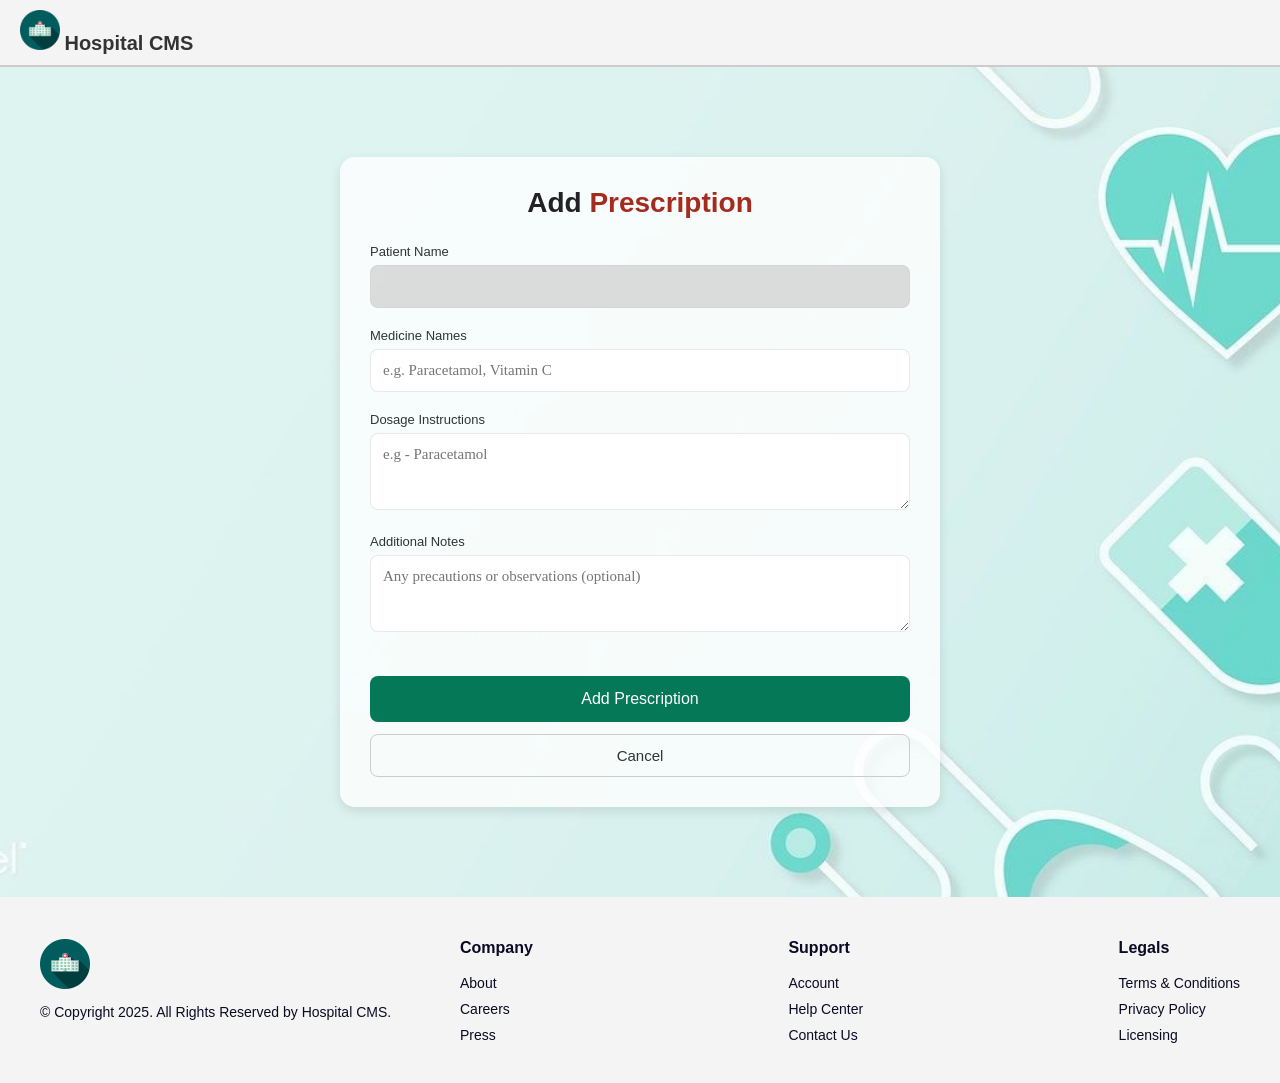
<file: app/src/main/resources/static/pages/addPrescription.html>
<!-- addPrescription.html -->
<!DOCTYPE html>
<html lang="en">

<head>
    <meta charset="UTF-8">
    <link rel="icon" type="image/svg+xml" href="../assets/images/logo/logo.png" />
    <title>DoctorDashboard</title>
    <link rel="stylesheet" href="../assets/css/adminDashboard.css">
    <link rel="stylesheet" href="../assets/css/doctorDashboard.css">
    <link rel="stylesheet" href="../assets/css/addPrescription.css">
    <link rel="stylesheet" href="../assets/css/style.css">
    <script type="module" src="../js/render.js" defer></script>
    <script type="module" src="../js/util.js" defer></script>
    <script type="module" src="../js/components/header.js" defer></script>
    <script type="module" src="../js/components/footer.js" defer></script>
    <script type="module" src = "../js/addPrescription.js"></script>

</head>

<body onload="renderContent()">
    <div class="container">
        <div class="wrapper">
            <div id="header"></div>
            <div class="main-content">
                <div class="form-container">
                    <h2 id="heading">Add <span>Prescription</span></h2>
                    <form>
                        <label for="patientName">Patient Name</label>
                        <input type="text" id="patientName" disabled>

                        <label for="medicines">Medicine Names</label>
                        <input type="text" id="medicines" placeholder="e.g. Paracetamol, Vitamin C" required>

                        <label for="dosage">Dosage Instructions</label>
                        <textarea id="dosage" rows="3"
                            placeholder="e.g - Paracetamol"></textarea>

                        <label for="notes">Additional Notes</label>
                        <textarea id="notes" rows="3"
                            placeholder="Any precautions or observations (optional)"></textarea>

                        <button type="submit" class="btn-primary" id="savePrescription">Add Prescription</button>
                        <button type="button" onclick="selectRole('doctor')" class="btn-secondary">Cancel</button>
                    </form>
                </div>
            </div>
            <div id="footer"></div>
        </div>
    </div>
</body>
</html>
</file>
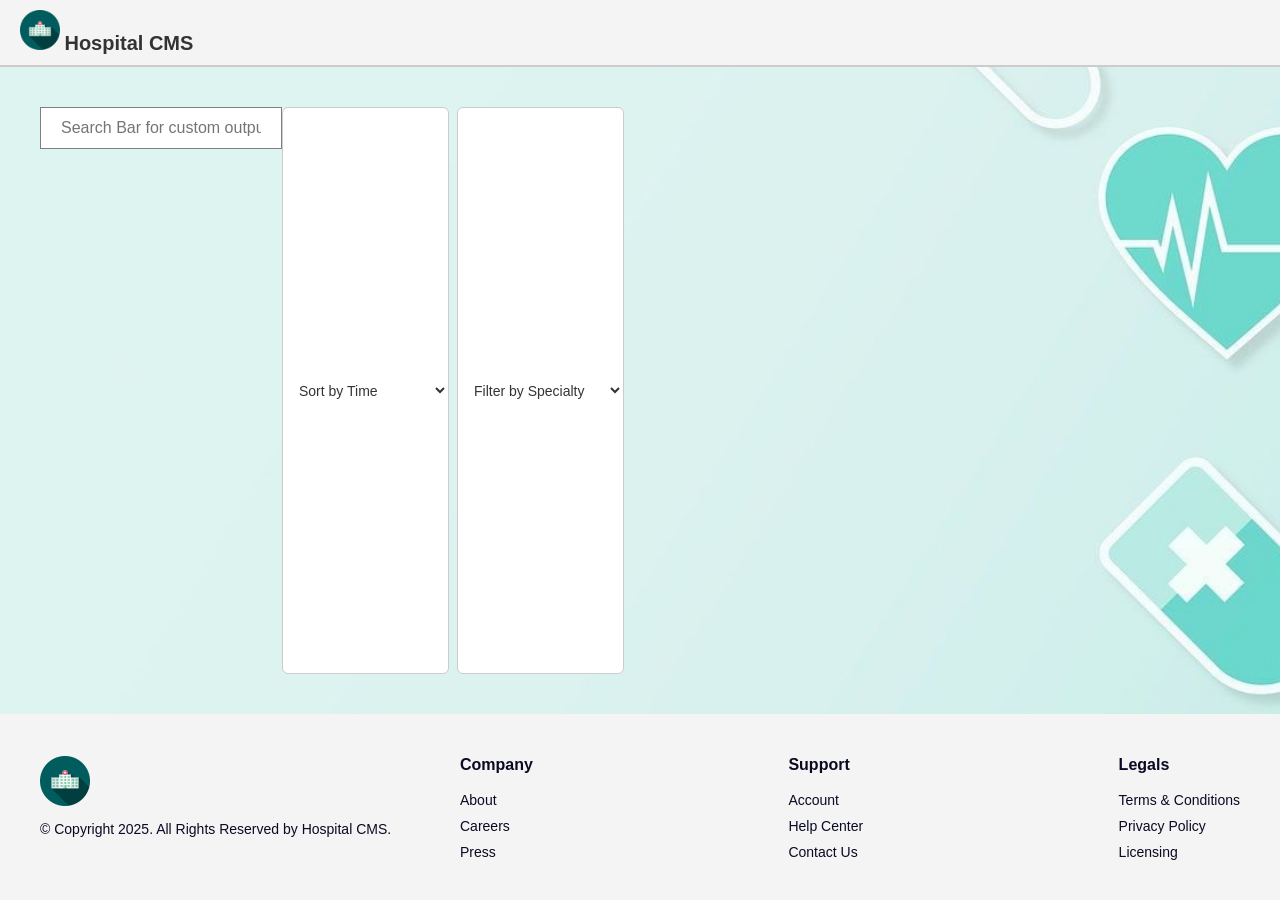
<file: app/src/main/resources/static/pages/loggedPatientDashboard.html>
<!-- loggedPatientDashboard.html -->
<!DOCTYPE html>
<html lang="en">
<head>
    <meta charset="UTF-8">
    <link rel="icon" type="image/svg+xml" href="../assets/images/logo/logo.png" />
    <title>LoggedPatientDashboard</title>
    <link rel="stylesheet" href="../assets/css/adminDashboard.css">
    <link rel="stylesheet" href="../assets/css/style.css">
    <link rel="stylesheet" href="../assets/css/patientDashboard.css">
    <script type="module" src="../js/render.js" defer></script>
    <script type="module" src="../js/util.js" defer></script>
    <script type="module" src="../js/components/header.js" defer></script>
    <script type="module" src="../js/components/footer.js" defer></script>
    <script type="module" src="../js/loggedPatient.js" defer></script>
</head>
<body onload="renderContent()">
    <div class="container">
        <div class="wrapper">
            <div id="header"></div>
            <main class="main-content">
                <input type="text" id="searchBar" class="searchBar" placeholder="Search Bar for custom output" />
                <div class="filter-wrapper">
                    <select class="filter-select" id="filterTime">
                        <option value="">Sort by Time</option>
                        <option value="AM">AM</option>
                        <option value="PM">PM</option>
                    </select>
                    <select class="filter-select" id="filterSpecialty">
                        <option value="">Filter by Specialty</option>
                        <option value="Cardiologist">Cardiologist</option>
                        <option value="Dermatologist">Dermatologist</option>
                        <option value="Neurologist">Neurologist</option>
                        <option value="Pediatrician">Pediatrician</option>
                        <option value="Orthopedic">Orthopedic</option>
                        <option value="Gynecologist">Gynecologist</option>
                        <option value="Psychiatrist">Psychiatrist</option>
                        <option value="Dentist">Dentist</option>
                        <option value="Ophthalmologist">Ophthalmologist</option>
                        <option value="Ent">ENT Specialist</option>
                        <option value="Urologist">Urologist</option>
                        <option value="Oncologist">Oncologist</option>
                        <option value="Gastroenterologist">Gastroenterologist</option>
                        <option value="General">General Physician</option>
                    </select>
                </div>
                <div id="content"></div>
            </main>
            <div id="footer"></div>
        </div>
    </div>
</body>
</html>
</file>
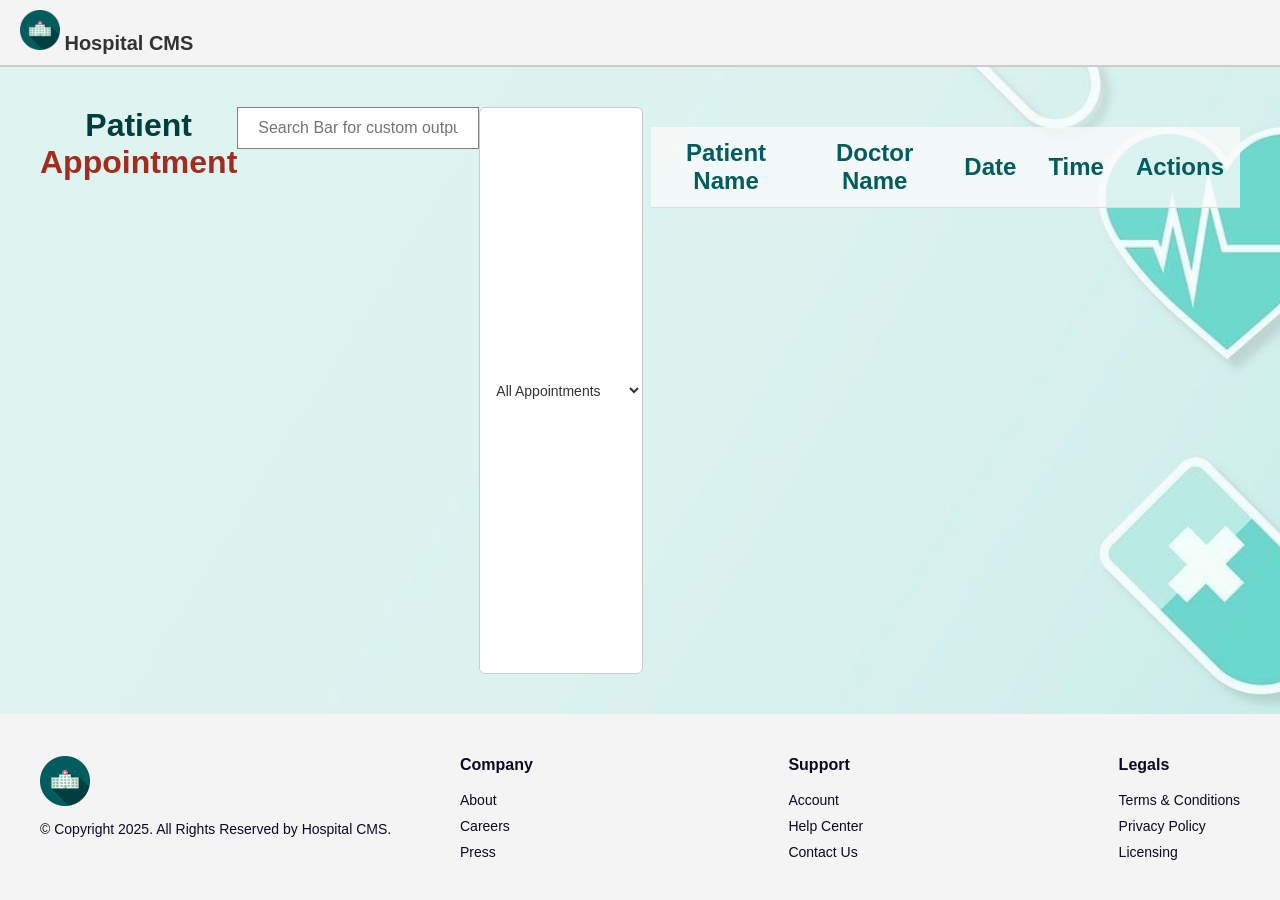
<file: app/src/main/resources/static/pages/patientAppointments.html>
<!-- patientAppointment.html -->
<!DOCTYPE html>
<html lang="en">

<head>
  <meta charset="UTF-8">
  <link rel="icon" type="image/svg+xml" href="../assets/images/logo/logo.png" />
  <title>Patient Appointments</title>
  <link rel="stylesheet" href="../assets/css/adminDashboard.css">
  <link rel="stylesheet" href="../assets/css/doctorDashboard.css">
  <link rel="stylesheet" href="../assets/css/style.css">
  <script type="module" src="../js/render.js" defer></script>
  <script type="module" src="../js/util.js" defer></script>
  <script type="module" src="../js/components/header.js" defer></script>
  <script type="module" src="../js/components/footer.js" defer></script>
  <script type="module" src="../js/patientAppointment.js" defer></script>
</head>

<body onload="renderContent()">
  <div class="container">
    <div class="wrapper">
      <div id="header"></div>
      <div class="main-content">
        <h2>Patient <span>Appointment</span></h2>
        <input type="text" id="searchBar" class="searchBar" placeholder="Search Bar for custom output" />
                <div class="filter-wrapper">
                    <select class="filter-select" id="appointmentFilter">
                        <option value="allAppointments">All Appointments</option>
                        <option value="future">Upcoming Appointments</option>
                        <option value="past">Past Appointments</option>
                    </select>
                </div>
        <table id="patientTable">
          <thead class="table-header">
            <tr>
              <th>Patient Name</th>
              <th>Doctor Name</th>
              <th>Date</th>
              <th>Time</th>
              <th>Actions</th>
            </tr>
          </thead>
          <tbody id="patientTableBody">
            <!-- rows will be inserted here dynamically -->
          </tbody>
        </table>
      </div>
      <div id="footer"></div>
    </div>
  </div>
</body>
</html>
</file>
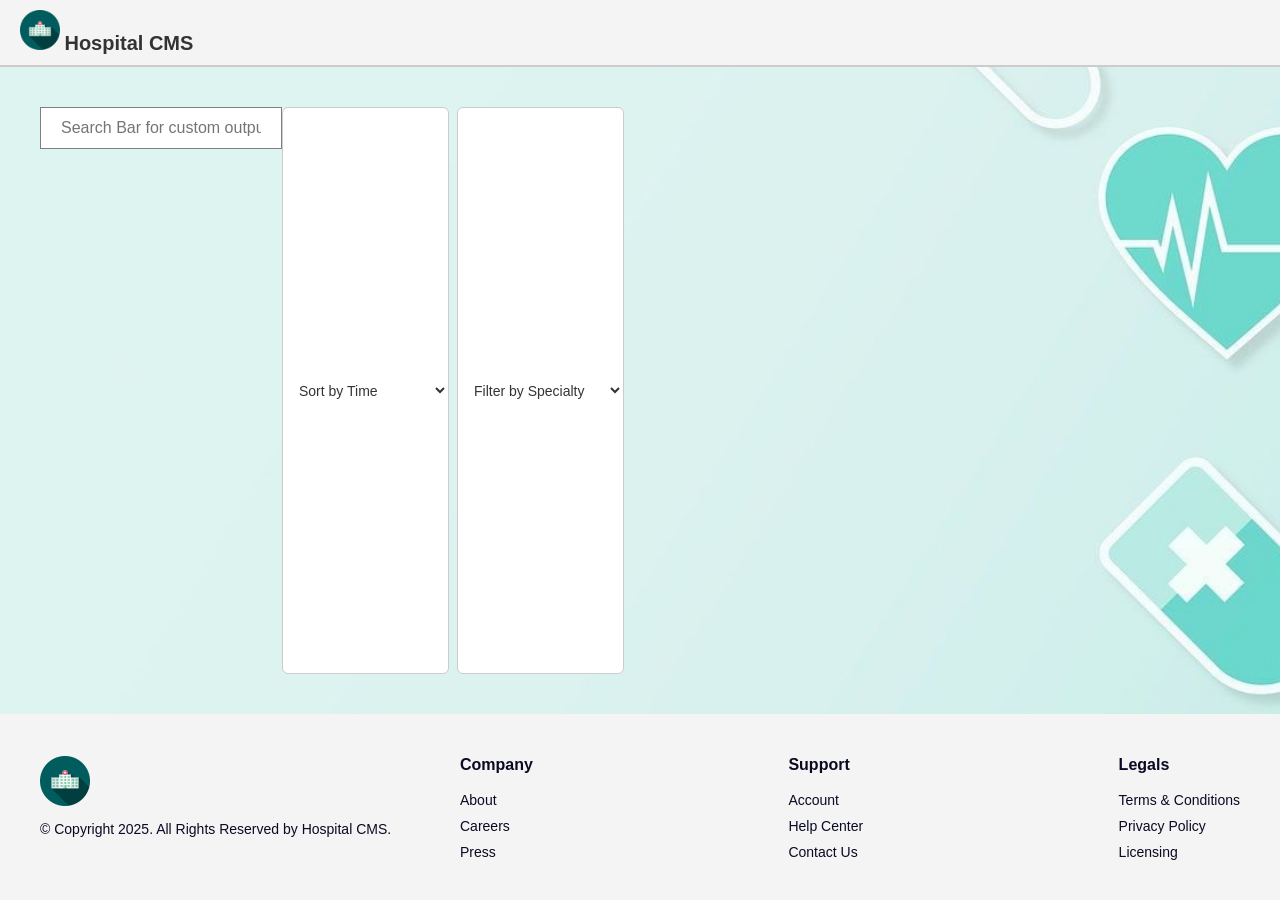
<file: app/src/main/resources/static/pages/patientDashboard.html>
<!-- patientDashboard.html -->
<!DOCTYPE html>
<html lang="en">

<head>
    <meta charset="UTF-8">
    <link rel="icon" type="image/svg+xml" href="../assets/images/logo/logo.png" />
    <title>PatientDashboard</title>
    <link rel="stylesheet" href="../assets/css/adminDashboard.css">
    <link rel="stylesheet" href="../assets/css/style.css">
    <link rel="stylesheet" href="../assets/css/patientDashboard.css">
    <script type="module" src="../js/render.js" defer></script>
    <script type="module" src="../js/util.js" defer></script>
    <script type="module" src="../js/components/header.js" defer></script>
    <script type="module" src="../js/components/footer.js" defer></script>
    <script type="module" src="../js/components/modals.js"></script>
</head>

<body onload="renderContent()">
    <div class="container">
        <div class="wrapper">
            <div id="header"></div>
            <main class="main-content">
                <input type="text" id="searchBar" class="searchBar" placeholder="Search Bar for custom output" />
                <div class="filter-wrapper">
                    <select class="filter-select" id="filterTime">
                        <option value="">Sort by Time</option>
                        <option value="AM">AM</option>
                        <option value="PM">PM</option>
                    </select>
                    <select class="filter-select" id="filterSpecialty">
                        <option value="">Filter by Specialty</option>
                        <option value="Cardiologist">Cardiologist</option>
                        <option value="Dermatologist">Dermatologist</option>
                        <option value="Neurologist">Neurologist</option>
                        <option value="Pediatrician">Pediatrician</option>
                        <option value="Orthopedic">Orthopedic</option>
                        <option value="Gynecologist">Gynecologist</option>
                        <option value="Psychiatrist">Psychiatrist</option>
                        <option value="Dentist">Dentist</option>
                        <option value="Ophthalmologist">Ophthalmologist</option>
                        <option value="Ent">ENT Specialist</option>
                        <option value="Urologist">Urologist</option>
                        <option value="Oncologist">Oncologist</option>
                        <option value="Gastroenterologist">Gastroenterologist</option>
                        <option value="General">General Physician</option>
                    </select>
                </div>
                <div id="content"></div>
            </main>
            <div id="footer"></div>
        </div>
    </div>
    <div id="modal" class="modal">
        <div class="modal-content">
            <span class="close" id="closeModal">&times;</span>
            <div id="modal-body"></div>
        </div>
    </div>
    <script type="module" src="../js/patientDashboard.js" defer></script>
</body>

</html>
</file>
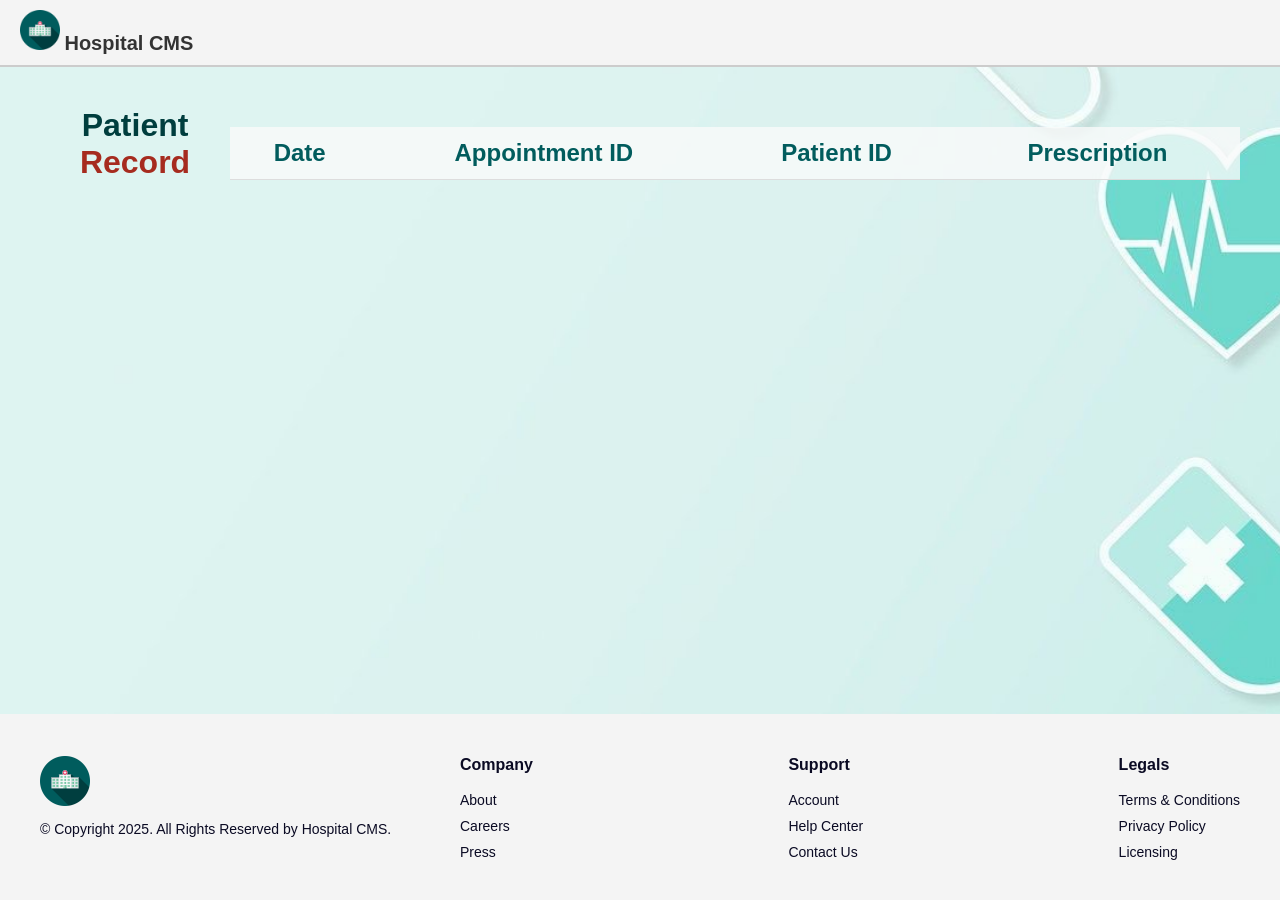
<file: app/src/main/resources/static/pages/patientRecord.html>
<!-- patientRecord.html -->
<!-- for doctor to see patient details -->
<!DOCTYPE html>
<html lang="en">
<head>
    <meta charset="UTF-8">
    <link rel="icon" type="image/svg+xml" href="../assets/images/logo/logo.png" />
    <title>DoctorDashboard</title>
    <link rel = "stylesheet" href = "../assets/css/adminDashboard.css">
    <link rel = "stylesheet" href = "../assets/css/doctorDashboard.css">
    <link rel = "stylesheet" href = "../assets/css/style.css">
    <script type="module" src = "../js/render.js" defer></script>
    <script type="module" src = "../js/util.js" defer></script>
    <script type="module" src = "../js/components/header.js" defer></script>
    <script type="module" src = "../js/components/footer.js" defer></script>
    <script type = "module" src = "../js/components/patientRecordRow.js" defer></script>
    <script type = "module" src = "../js/patientRecordServices.js" defer></script>
</head>
<body onload="renderContent()">
    <div class="container">
        <div class="wrapper">
            <div id="header"></div>
            <div class="main-content">
                <h2>Patient <span>Record</span></h2>
                <table id="patientTable">
                  <thead class="table-header">
                    <tr>
                      <th>Date</th>
                      <th>Appointment ID</th>
                      <th>Patient ID</th>
                      <th>Prescription</th>
                    </tr>
                  </thead>
                  <tbody id="patientTableBody"></tbody>
                </table>
              </div>
            <div id="footer"></div>
        </div>
    </div>

</body>  
</html>
</file>
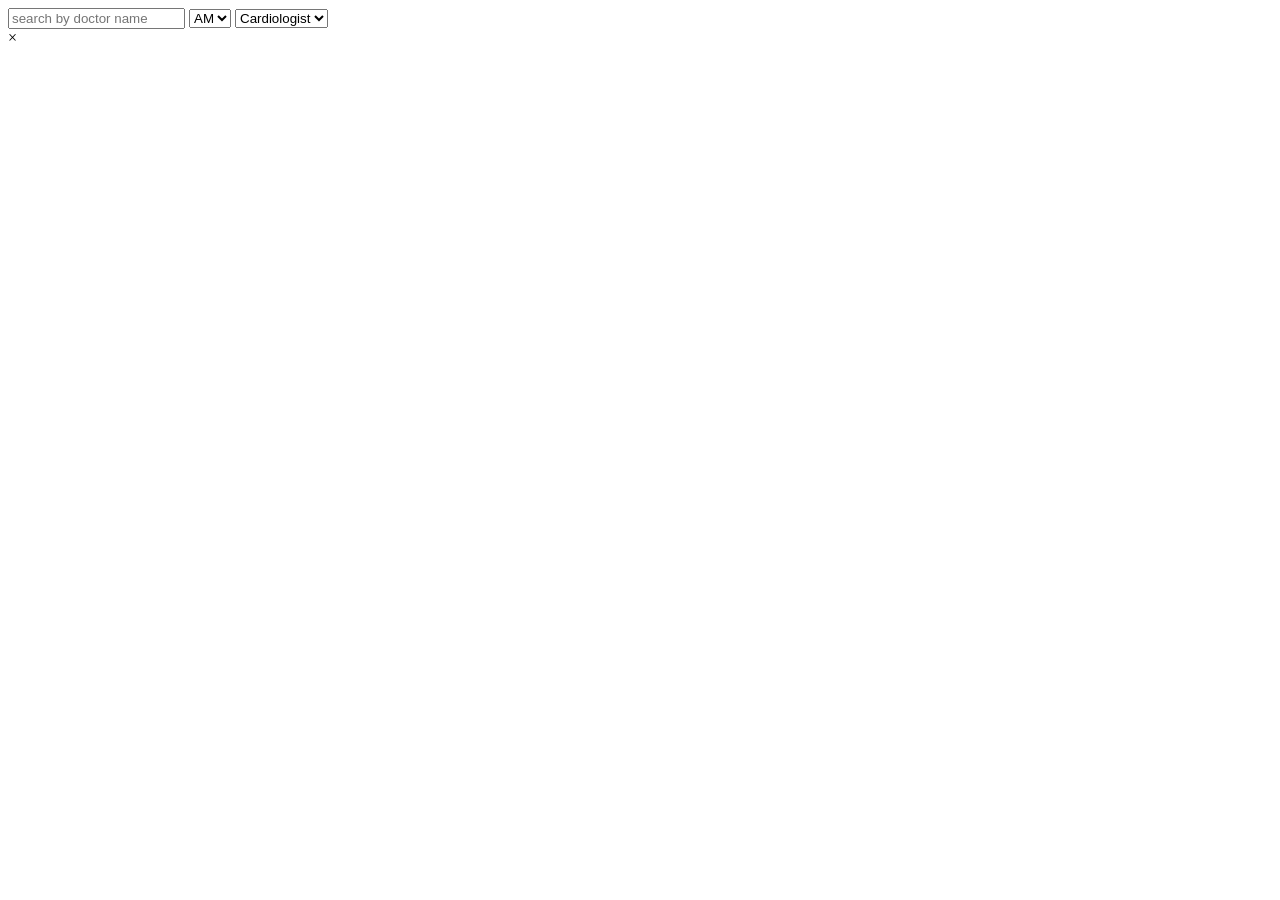
<file: app/src/main/resources/templates/admin/adminDashboard.html>
<!-- adminDashboard.html -->

<!-- 
Step-by-Step Explanation of `adminDashboard.html`
This file creates the Admin Dashboard interface for managing doctor-related data 
with search, filter, and modal functionality.


1. Declare the Document Type

   * Use `<!DOCTYPE html>` to ensure HTML5 standards for consistent rendering across browsers.
-->
<!DOCTYPE html>
<!--
2. Begin the HTML Document with Thymeleaf Namespace

   * Add the `<html>` tag with `xmlns:th="http://www.thymeleaf.org"` to allow Thymeleaf-specific attributes in Spring-based apps.
-->
<html xmlns:th="http://www.thymeleaf.org">
<!-- 
3. Head Section – Metadata and Resources

   * Open the `<head>` section for meta info and links to assets and scripts.
-->
<head>  
<!--

4. Set Character Encoding

   * Use UTF-8 to support all characters and prevent encoding issues.
-->
  <meta charset="UTF-8">
<!--
5. Set the Favicon

   * Add a favicon for browser tabs using Thymeleaf pathing: 
     `<link rel="icon" type="image/png" th:href="@{/assets/images/logo/logo.png}" />`.
-->
  <link rel="icon" type="image/png" th:href="@{/assets/images/logo/logo.png}" />
<!--
6. Set the Page Title

   * Give the page a title, e.g., `"Admin Dashboard"`, which will show in the browser tab.
-->
  <title>Admin Dashboard</title>
<!-- 
7. Link CSS Stylesheets

   * Include dashboard-specific styles and global site-wide styles:
     - `adminDashboard.css` for layout and design of this page.
     - `style.css` for shared UI components.
-->
 <link rel="stylesheet" th:href="@{/assets/css/adminDashboard.css}">
 <link rel="stylesheet" th:href="@{/assets/css/style.css}">
<!--
8. Link JavaScript Files (with `defer`)

   * Use Thymeleaf's `th:src` to include JS components and utilities:
     - `render.js` (rendering content)
     - `util.js` (utility functions)
     - `header.js` and `footer.js` (for dynamic header/footer)
   * Use `defer` so scripts execute after the HTML is fully parsed.
-->
  <script type="module" th:src="@{/js/render.js}" defer></script>
  <script type="module" th:src="@{/js/util.js}" defer></script>
  <script type="module" th:src="@{/js/components/header.js}" defer></script>
  <script type="module" th:src="@{/js/components/footer.js}" defer></script>
<!--
9. Close the Head and Begin the Body

    * Start the visible part of the webpage. `onload="renderContent()"` is used to call a function when the page is ready.
-->
</head>
<body onload="renderContent()">
<!--
10. Create the Container

    * Add a `div` with class `container` for layout control.
-->
  <div class="container">
<!-- 
11. Add a Wrapper Inside the Container

    * Wrap page elements with a `wrapper` div to maintain consistent spacing and organization.
-->
    <div class="wrapper">
<!--
12. Insert a Header Placeholder

    * Add `<div id="header"></div>` for injecting the header via JavaScript.
-->
      <div id="header"></div>
<!--
13. Define the Main Section

    * Use `<main class="main-content">` for the central dashboard area.
-->
      <main class="main-content">
<!--
14. Add a Search Bar

    * Add an input field with `id="searchBar"` for admin to search content dynamically.
-->
        <input type="text" id="searchBar" placeholder="search by doctor name" />
<!--
15. Add Filter Dropdowns

    * Use two `<select>` elements:
      - One for time (AM/PM).
      - One for filtering by medical specialty (Cardiologist, Dentist, etc.).
-->
        <select name="time" id="filterTime">
          <option value="am">AM</option>
          <option value="pm">PM</option>
        </select>
        
        <select name="specialty" id="filterSpecialty">
          <option value="cardiologist">Cardiologist</option>
          <option value="dentist">Dentist</option>
          <option value="other">Other</option>
        </select>
<!--
16. Add Content Display Area

    * Insert a `<div id="content"></div>` for dynamic injection of doctor cards or data.
-->
        <div id="content"></div>
      </main>
<!--
17. Add a Footer Placeholder

    * Use `<div id="footer"></div>` for a JavaScript-rendered footer.
-->
      <div id="footer"></div>
<!--
18. Add Modal Structure

    * Include a modal with:
      - A close button (`&times;`)
      - A content area (`#modal-body`) for displaying popup information or forms.
-->
      <div id="modal" class="modal">
          <div class="modal-content">
              <span class="close" id="closeModal">&times;</span>
              <div id="modal-body"></div>
          </div>
      </div>
<!--
19. Include Page-Specific JavaScript Modules

    * Load JavaScript specific to the admin dashboard:
      - `adminDashboard.js` for dashboard logic.
      - `doctorCard.js` for rendering doctor information cards.
    * Use `type="module"` and `defer` for modern and non-blocking loading.

    HINT:
        `<script type="module" src="../../static/js/adminDashboard.js" defer></script>`
        `<script type="module" src="../../static/js/doctorDashboard.js" defer></script>`
        
-->
    </div>
  </div>
  <script type="module" th:src="@{/js/adminDashboard.js}" defer></script>
  <script type="module" th:src="@{/js/components/doctorCard.js}" defer></script>
<!--        
20. Close the Body and HTML Tags

    * Finish the structure by properly closing all tags.
 -->
</body>
</html>
</file>
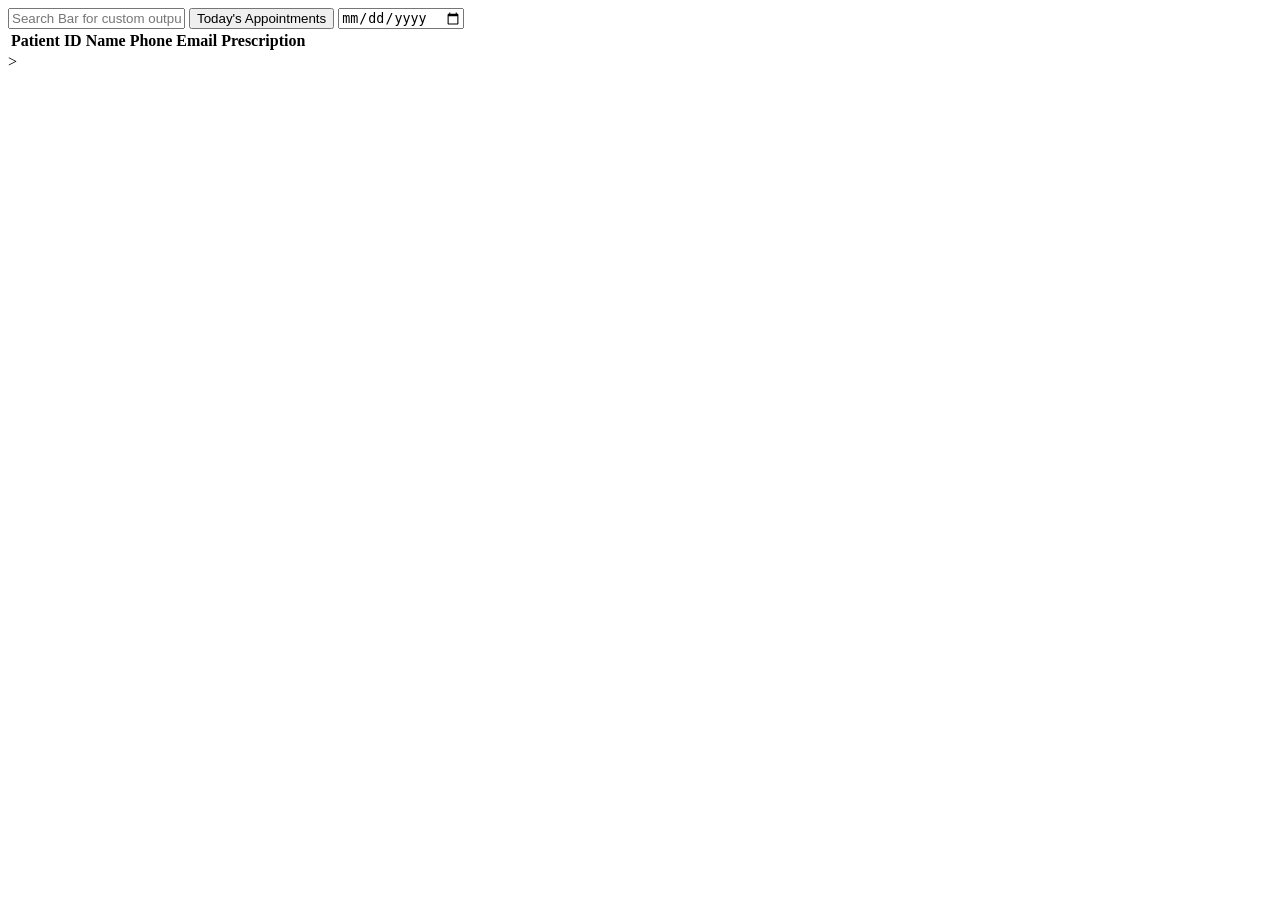
<file: app/src/main/resources/templates/doctor/doctorDashboard.html>
<!-- doctorDashboard.html -->

<!-- 
Step-by-Step Explanation of `doctorDashboard.html`
This file defines the Doctor Dashboard interface, allowing doctors to view and manage their patient appointments, search records, and access patient prescriptions.

1. Label the File

   * Add a comment at the top to identify the file as `doctorDashboard.html`.
-->
<!--
2. Declare the Document Type

   * Use `<!DOCTYPE html>` to define the document as an HTML5 file for consistent behavior across modern browsers.
-->
<!DOCTYPE html>
<!--
3. Begin the HTML Document with Thymeleaf Namespace

   * The `<html>` tag includes `xmlns:th="http://www.thymeleaf.org"` to enable Thymeleaf-specific attributes used in Spring Boot applications.
-->
<html xmlns:th="http://www.thymeleaf.org">
<!--
4. Head Section – Metadata and Assets

   * Start the `<head>` section to include essential meta information, styles, and scripts.
-->
<head>
<!--
5. Set Character Encoding

   * Use `<meta charset="UTF-8">` to support all text characters and prevent encoding issues.
-->
  <meta charset="UTF-8">
<!--
6. Set the Favicon

   * Add a favicon using Thymeleaf pathing: 
     `<link rel="icon" type="image/png" th:href="@{/assets/images/logo/logo.png}" />`
-->
  <link rel="icon" type="image/png" th:href="@{/assets/images/logo/logo.png}" />
<!--
7. Set the Page Title

   * Title the page `"Doctor Dashboard"` to show it in the browser tab.
-->
  <title>Doctor Dashboard</title>
<!--
8. Link CSS Stylesheets

   * Include necessary CSS files:
     - `adminDashboard.css` (for shared layout styles with admin interface)
     - `doctorDashboard.css` (for doctor-specific styles)
     - `style.css` (for general UI components)
-->
  <link rel="stylesheet" th:href="@{/assets/css/adminDashboard.css}">
  <link rel="stylesheet" th:href="@{/assets/css/doctorDashboard.css}">
  <link rel="stylesheet" th:href="@{/assets/css/style.css}">
<!--
9. Link JavaScript Files (with `defer`)

   * Load scripts using Thymeleaf's `th:src` and `defer` attribute to prevent blocking rendering:
     - `render.js` – Handles common rendering logic.
     - `util.js` – Provides utility functions.
     - `header.js` and `footer.js` – Dynamically inject header/footer.
     - `doctorDashboard.js` – Contains dashboard logic for doctor functionality, loaded as a module.
-->
  <script type="module" th:src="@{/js/render.js}" defer></script>
  <script type="module" th:src="@{/js/util.js}" defer></script>
  <script type="module" th:src="@{/js/components/header.js}" defer></script>
  <script type="module" th:src="@{/js/components/footer.js}" defer></script>
  <script type="module" th:src="@{/js/components/patientRows.js}" defer></script>
  <script type="module" th:src="@{/js/services/patientServices.js}" defer></script>
  <script type="module" th:src="@{/js/doctorDashboard.js}" defer></script>
<!--
10. Close the Head and Begin the Body

    * Begin the visible part of the webpage using `<body onload="renderContent()">`, which calls a JavaScript function after loading.
-->
</head>
<body onload="renderContent()">
<!--
11. Create the Main Container

    * Use `<div class="container">` to wrap all content and structure the page.
-->
  <div class="container">
<!--
12. Add a Wrapper for Page Content

    * Nest elements inside a `wrapper` div for structured layout control.
-->
    <div class="wrapper">
<!--
13. Insert a Header Placeholder

    * Add `<div id="header"></div>` where the dynamic header will be injected.
-->
      <div id="header"></div>
<!--
14. Define the Main Content Area

    * Use `<div class="main-content">` for the central section of the dashboard.
-->
      <div class="main-content">
<!--
15. Add a Search Bar

    * Include an input field with `id="searchBar"` for doctors to search patients or data:
      ```html
      <input type="text" id="searchBar" class="searchBar" placeholder="Search Bar for custom output" />
      ```
-->
        <input type="text" id="searchBar" class="searchBar" placeholder="Search Bar for custom output" />
<!--
16. Add Filter Controls

    * Include a filter section:
      - A button (`#todayButton`) to view today's appointments.
      - A date picker (`#datePicker`) to select specific dates.
-->
        <button id="todayButton">Today's Appointments</button>
        <input type="date" id="datePicker" />
<!--
17. Add a Patient Table

    * Display a table to list patient data:
      - Headers: Patient ID, Name, Phone No., Email, and Prescription.
      - Body: `<tbody id="patientTableBody"></tbody>` for dynamic content insertion.
-->
        <table id="patientTable">
          <thead>
            <tr>
              <th>Patient ID</th>
              <th>Name</th>
              <th>Phone</th>
              <th>Email</th>
              <th>Prescription</th>
            </tr>
          </thead>
          <tbody id="patientTableBody">
          </tbody>
        </table>
      </div>
<!--
18. Insert a Footer Placeholder

    * Use `<div id="footer"></div>` to load a common footer via JavaScript.
-->
      <div id="footer"></div>
<!--
19. Close the Wrapper and Container

    * Close `wrapper` and `container` divs to maintain structural integrity.
-->
    </div>>
  </div>
<!--
20. End the Body and HTML

    * Properly close the `<body>` and `<html>` tags to complete the document.
 -->
 </body>
 </html>
</file>
<file: app/src/main/resources/static/assets/css/adminDashboard.css>
/*this is the style sheet for the adminDashboard. */

/* 
Global Reset (`*`)

* Purpose: Ensure consistent layout across all browsers.
* Properties:

  * `margin: 0` — removes default outer spacing from all elements.
  * `padding: 0` — removes default inner spacing.
  * `box-sizing: border-box` — ensures padding and borders are included within the total width/height of elements.
*/

* { margin: 0; padding: 0; box-sizing: border-box; }

/*
Base HTML & Body (`html, body`)

* Purpose: Establish a full-height layout and apply a standard font across the page.
* Properties:

  * `height: 100%` — allows containers to stretch to the full viewport height.
  * `font-family: Arial, sans-serif` — applies a clean, readable sans-serif font.
*/

html, body { height: 100%; font-family: Arial, sans-serif; }

/*
Main Layout Wrapper (`.wrapper`)

* Purpose: Create a flexible, vertical layout that fills the entire screen.
* Properties:

  * `display: flex` — enables flexbox for layout control.
  * `flex-direction: column` — stacks children vertically.
  * `min-height: 100vh` — ensures the wrapper always covers full screen height.
*/

.wrapper {
  display: flex;
  flex-direction: column;
  min-height: 100vh
}

/*
Section Heading (`h2`)

* Purpose: Style the headings prominently for section separation.
* Properties:

  * `font-size: 32px` — makes the heading large and noticeable.
  * `font-weight: bold` — emphasizes text.
  * `margin-bottom: 50px` — creates space below the heading.
  * `color: #003e3e` — uses a strong teal for visual anchoring.
*/

h2 {
  font-size: 32px;
  font-weight: bold;
  margin-bottom: 50px;
  color: #003e3e;
}  
  
/*

Main Content Section (`.main-content`)

* Purpose: Layout the main content with padding and a background image.
* Properties:

  * `flex-grow: 1` — lets the content fill the available vertical space.
  * `padding: 40px` — adds internal spacing around content.
  * `display: flex` and `flex-direction: column` — organizes content in a vertical stack.
  * `text-align: center` — centers the text.
  * `background-image: url("index.png")` — sets a full-screen dashboard background.
  * `background-size: cover` — ensures the image covers the whole section.
  * `background-position: center` — centers the image.
  * `background-repeat: no-repeat` — avoids tiling the image.
  * `background-attachment: fixed` — fixes the image while scrolling.
*/

.main-content {
  flex-grow: 1;
  padding: 40px;
  display: flex;
  text-align: center;
  background-image: url('../images/defineRole/index.png');
  background-size: cover;
  background-position: center;
  background-repeat: no-repeat;
  background-attachment: fixed
}

/*
Primary Button (`button`)

* Purpose: Design prominent, interactive buttons for main actions.

* Properties:

  * `background-color: #A62B1F` — sets a bold red color.
  * `color: white` — makes text stand out.
  * `border: none` — removes any outline/border.
  * `border-radius: 12px` — creates rounded corners.
  * `padding: 10px 20px` — gives space inside the button.
  * `margin-top: 20px` — adds spacing above the button.
  * `width: 200px` — ensures consistent button width.
  * `cursor: pointer` — shows a hand icon on hover.
  * `font-size: 16px` — makes the text readable.
* On Hover:

  * Retains the same red background to maintain branding.
*/

button {
  background-color: #A62B1F;
  color: white;
  border: none;
  border-radius: 12px;
  padding: 10px 20px;
  margin-top: 20px;
  width: 200px;
  cursor: pointer;
  font-size: 16px;
}

button:hover {
  background-color: #A62B1F
}

/*
Admin Button (`.adminBtn`)

* Purpose: Provide a secondary button style for admin-specific actions.

* Properties:

  * `background-color: #f4f4f4` — uses a light grey background.
  * `color: #333` — uses dark text for contrast.
  * `font-weight: bold` — emphasizes text.
  * `width: 110px` — smaller, compact width.
  * `padding: 10px 0` — vertical padding only.
  * `border: none` — clean look.
  * `cursor: pointer` — indicates it's clickable.

* On Hover**:

   Changes text color to `#A62B1F` for brand consistency while keeping the background same.
*/

.adminBtn {
  background-color: #f4f4f4;
  color: #333;
  font-weight: bold;
  width: 110px;
  padding: 10px 0;
  border: none;
  cursor: pointer;
}

.adminBtn:hover {
  background-color: #A62B1F;
}
</file>
<file: app/src/main/resources/static/assets/css/doctorDashboard.css>
/* This is the style sheet for the doctorDashboard.html */

/* 
Global Reset (`*`)

* Purpose: Ensure consistent layout across all browsers.
* Properties:

  * `margin: 0` — removes default outer spacing from all elements.
  * `padding: 0` — removes default inner spacing.
  * `box-sizing: border-box` — ensures padding and borders are included within the total width/height of elements.
*/

* { margin: 0; padding: 0; box-sizing: border-box; }

/*
Base HTML & Body (`html, body`)

* Purpose: Establish a full-height layout and apply a standard font across the page.
* Properties:

  * `height: 100%` — allows containers to stretch to the full viewport height.
  * `font-family: Arial, sans-serif` — applies a clean, readable sans-serif font.
*/

html, body { height: 100%; font-family: Arial, sans-serif; }

/*
Main Layout Wrapper (`.wrapper`)

* Purpose: Create a flexible, vertical layout that fills the entire screen.
* Properties:

  * `display: flex` — enables flexbox for layout control.
  * `flex-direction: column` — stacks children vertically.
  * `min-height: 100vh` — ensures the wrapper always covers full screen height.
*/

.wrapper {
  display: flex;
  flex-direction: column;
  min-height: 100vh
}

/*
Main Content Section (`.main-content`)

* Purpose: Layout the main content with padding and a background image.
* Properties:

  * `flex-grow: 1` — lets the content fill the available vertical space.
  * `padding: 40px` — adds internal spacing around content.
  * `display: flex` and `flex-direction: column` — organizes content in a vertical stack.
  * `text-align: center` — centers the text.
  * `background-image: url("index.png")` — sets a full-screen dashboard background.
  * `background-size: cover` — ensures the image covers the whole section.
  * `background-position: center` — centers the image.
  * `background-repeat: no-repeat` — avoids tiling the image.
  * `background-attachment: fixed` — fixes the image while scrolling.
*/

.main-content {
  flex-grow: 1;
  padding: 40px;
  display: flex;
  text-align: center;
  background-image: url('../images/defineRole/index.png');
  background-size: cover;
  background-position: center;
  background-repeat: no-repeat;
  background-attachment: fixed
}

/*
Primary Button (`button`)

* Purpose: Design prominent, interactive buttons for main actions.

* Properties:

  * `background-color: #A62B1F` — sets a bold red color.
  * `color: white` — makes text stand out.
  * `border: none` — removes any outline/border.
  * `border-radius: 12px` — creates rounded corners.
  * `padding: 10px 20px` — gives space inside the button.
  * `margin-top: 20px` — adds spacing above the button.
  * `width: 200px` — ensures consistent button width.
  * `cursor: pointer` — shows a hand icon on hover.
  * `font-size: 16px` — makes the text readable.
* On Hover:

  * Retains the same red background to maintain branding.
*/

button {
  background-color: #015c5d;
  color: white;
  border: none;
  border-radius: 12px;
  padding: 10px 20px;
  margin-top: 20px;
  width: 200px;
  cursor: pointer;
  font-size: 16px;
}

button:hover {
  background-color: #017d7e
}

/* 
**Table Header (`.table-header`)**

* Set font size to `24px` for clear emphasis.
* Use a dark teal color (`#015c5d`) for consistency with the theme.
* Add `30px` bottom margin and remove right margin.
*/

.table-header {
	font-size: 24px;
	color: #015c5d;
	margin-bottom: 30px;
	margin-right: 0;
}

/*
**Table Styling (`table`)**

* Make the table full width (`100%`).
* Collapse borders for clean lines.
* Use a `sans-serif` font.
* Add `20px` top margin for spacing.
*/

table {
	width: 100%;
	border-collapse: collapse;
	font-family: sans-serif;
	margin-top: 20px
}

/*
**Table Head (`thead`)**

* Set a very light dark background (`#33333310`) for header row.
* Use white text color (`#fff`).
*/

thead {
	background-color: #33333310;
	color: #fff;
}

/*
**Table Cells (`td, th`)**

* Apply padding of `12px 16px` for spacing.
* Center-align the text.
* Add a subtle bottom border (`1px solid #ddd`).
*/

td, th {
	padding: 12px 16px;
	text-align: center;
	border-bottom: 1px solid #ddd;
}

/*
**Table Row Styling**

* Alternate row colors for better readability:

  * Even rows: semi-transparent light grey (`#f9f9f959`).
  * Odd rows: soft white background (`#ffffffc0`).
* On hover: highlight row with a light teal overlay (`#015c5d39`).
*/

tr:nth-child(even) {
  background-color: #f9f9f959;
}

tr:nth-child(odd) {
  background-color: #ffffffc0;
}

tr:hover {
  background-color: #015c5d39;
}

/*
**Prescription Button (`.prescription-btn`)**

* Set size to `30px x 30px`.
* Make it interactive with a pointer cursor.
* Add transition effects for scale and brightness on hover.
* On hover:

  * Slightly enlarge (`scale(1.1)`)
  * Brighten appearance
* On click: slightly shrink (`scale(0.95)`).
*/

.prescription-btn {
  padding: 30px 30px;
  cursor: pointer;
}

.prescription-btn:hover {
  transform: scale(1.1);
  filter: brightness(1.2);
}

.prescription-btn:active {
  transform: scale(0.95);
}

/*

**No Record Message (`.noPatientRecord`)**

* Use a `16px` italic grey font to indicate no data gently.

*/

.noPatientRecord {
  color: #f9f9f959;
  font-style: italic;
  font-size: 16px;
}

/*
**Today Button (`.today-btn`)**

* Add right margin (`10px`).
* Add padding (`10px`).
* Set background color to teal green (`#015c5d`).

*/

.today-btn {
  margin-right: 10px;
  padding: 10 px;
  background-color: #015c5d;
}

/*

**Date Picker (`.date-picker`)**

* Add left margin (`10px`) and top margin (`13px`).
* Round corners with `8px` radius.
* Add padding (`10px`) and set fixed height (`30px`).
*/

.date-picker {
  margin-left: 10px;
  margin-top: 13px;
  border-radius: 8px;
  padding: 10px;
  height: 30px
}
</file>
<file: app/src/main/resources/static/assets/css/addPrescription.css>
/* This is the stylesheet for the addPrescription.html */

.form-container {
    width: 100%; 
    max-width: 600px;
    background: #ffffffc8;
    margin: 50px auto;
    padding: 30px;
    border-radius: 15px;
    box-shadow: 0 4px 12px rgba(0, 0, 0, 0.1);
    animation: fadeIn 0.5s ease-in-out;
  }

  .container h2 {
    text-align: center;
    color: #222;
    font-size: 28px;
    margin-bottom: 25px;
  }

  .container h2 span {
    color: #A62B1F;
  }

  label {
    display: block;
    margin-bottom: 6px;
    font-weight: 500;
    color: #333;
    text-align: left;
    font-size: 13px;
  }

  input, textarea {
    width: 100%;
    padding: 12px;
    resize: vertical;
    margin-bottom: 20px;
    border: 1px solid #cccccc6e;
    border-radius: 8px;
    font-size: 15px;
    outline: none;
    transition: 0.3s;
    font-family: "Verdana";
  }

  input:focus, textarea:focus {
    border-color: #015c5d;
    box-shadow: 0 0 4px #a7f3d0;
    filter: brightness(1.5);
  }

  #patientName{
    background-color: #bdbcbc80;
  }
  .btn-primary {
    background-color: #047857;
    color: #fff;
    padding: 14px;
    width: 100%;
    border: none;
    border-radius: 8px;
    font-size: 16px;
    cursor: pointer;
    transition: 0.3s;
  }

  .btn-primary:hover {
    background-color: #065f46;
  }

  .btn-secondary {
    background-color: transparent;
    color: #333;
    border: 1px solid #ccc;
    padding: 12px;
    width: 100%;
    border-radius: 8px;
    font-size: 15px;
    margin-top: 12px;
    cursor: pointer;
  }

  .btn-secondary:hover{
    color: #fff;
  }

  @keyframes fadeIn {
    from { opacity: 0; transform: translateY(30px); }
    to   { opacity: 1; transform: translateY(0); }
  }
</file>
<file: app/src/main/resources/static/assets/css/style.css>
/* This is the style sheet for global change across the files. */

/* style.css */
.header {
    display: flex;
    justify-content: space-between;
    align-items: center;
    background-color: #f4f4f4;
    color: #333;
    padding: 10px 20px;
    border-bottom: 2px solid #ccc;
    flex-wrap: wrap;
    min-height: 60px;
  }
  
  /* Logo section with image + title */
  .logo-link{
    display: flex;
    align-items: center;
    gap: 10px;
    
  }
  
  .logo-img {
    height: 40px;
    width: auto;
    max-width: 100%;
    object-fit: contain;
  }
  
  /* Logo text / slogan */
  .logo-title {
    font-size: 20px;
    font-weight: bold;
    color: #333;
  }
  
  /* Nav links styling */
  nav a {
    margin-left: 20px;
    margin-right: 20px;
    text-decoration: none;
    color: #333;
    font-weight: bold;
  }
  
  nav a:hover {
    color: #003e3e;
  }
  

  /* Responsive behavior */
  @media (max-width: 600px) {
    .header {
      flex-direction: column;
      align-items: flex-start;
    }
  
    nav {
      margin-top: 10px;
    }
  
    nav a {
      margin-left: 0;
      margin-right: 10px;
    }
  
    .logo-img {
      height: 30px;
    }
  
    .logo-title {
      font-size: 18px;
    }
  }

  .doctorHeader{
    margin-right: 30px
  }
  .doctorHeader:hover{
    color:#A62B1F;
  }
/* Footer Section */
.footer {
    background-color: #f4f4f4;
    color: #fff;
    padding: 40px 20px;
    border-top: 2px solid #f4f4f4;
    
  }
  
  .footer-container {
    display: flex;
    flex-wrap: wrap;
    justify-content: space-between;
    gap: 30px;
    max-width: 1200px;
    margin: 0 auto;
  }
  
  .footer-logo {
    flex: 1 1 250px;
    display: flex;
    flex-direction: column;
    align-items: flex-start;
    gap: 15px;
  }
  
  .footer-logo img {
    height: 50px;
    width: auto;
  }
  
  .footer-logo p {
    font-size: 14px;
    color: #0a0a23;
  }
  
  .footer-links {
    display: flex;
    flex: 2 1 500px;
    justify-content: space-between;
    flex-wrap: wrap;
    gap: 20px;
  }
  
  .footer-column {
    display: flex;
    flex-direction: column;
    gap: 10px;
  }
  
  .footer-column h4 {
    font-size: 16px;
    font-weight: bold;
    margin-bottom: 8px;
    color: #0a0a23;
  }
  
  .footer-column a {
    text-decoration: none;
    color: #0a0a23;
    font-size: 14px;
  }
  
  .footer-column a:hover {
    color: #003e3e;
    transition: color 0.3s ease;
  }
  
  /* Mobile Responsiveness */
  @media (max-width: 768px) {
    .footer-container {
      flex-direction: column;
      align-items: flex-start;
    }
  
    .footer-links {
      flex-direction: column;
      gap: 20px;
    }
  }
  

  .modal {
    display: none;
    position: fixed;
    z-index: 999;
    padding-top: 60px;
    left: 0;
    top: 0;
    width: 100%;
    height: 100%;
    background-color: rgba(0,0,0,0.6);
  }
  
  .modal-content {
    background-color: white;
    margin: auto;
    padding: 30px;
    border-radius: 10px;
    width: 400px;
    position: relative;
  }
  
  .modal-content h2{
    font-size: 32px;
  }

  .close {
    color: #aaa;
    position: absolute;
    right: 20px;
    top: 15px;
    font-size: 28px;
    font-weight: bold;
    cursor: pointer;
  }
  
  .close:hover {
    color: black;
  }



  .dashboard-btn{
    width: 100%;
  }

  .input-field {
    padding: 10px;
    border: 1px solid #ccc;
    font-size: 16px;
    margin-top: 10px;
    margin-bottom: 20px;
    width: 100%;
    appearance: none; /* Remove default OS styles */
    background-color: #fff;
    color: #333;
    cursor: pointer;
    border-radius: 8px;
  }
  
  .input-field:hover {
    border-color: #015c5d;
    background-color: #f0fdfd;
  }
  
  .input-field:focus {
    outline: none;
    border-color: #015c5d;
    box-shadow: 0 0 5px rgba(1, 92, 93, 0.5);
    filter: brightness(1.2);
  }
  
  .select-dropdown option {
    font-size: 16px;
    padding: 10px;
  }
  

  #content {
    display: grid;
    grid-template-columns: repeat(auto-fit, minmax(315px, 1fr));
    gap: 40px;
    padding: 20px;
  }

  .doctor-card {
    display: flex;
    flex-direction: column;
    justify-content: space-between;
    border: 1px solid #ddd;
    border-radius: 10px;
    width:auto;
    overflow: hidden;
    background-color: #fff;
    box-shadow: 0 4px 6px rgba(0,0,0,0.1);
    transition: transform 0.2s ease;
  }
  
  .doctor-card:hover {
    transform: scale(1.02);
  }
  
  .doctor-info {
    padding: 12px;
    flex-grow: 1;
  }
  
  .doctor-info h3 {
    margin-top: 30px;
    font-size: 24px;
    color: #015c5d;
  }
  
  .doctor-info p {
    margin: 20px 0px;
    font-size: 14px;
    color: #555;
  }
  
  .card-actions {
    background-color: #e28282;
    padding: 10px;
    text-align: center;
  }

  .card-actions:hover {
    background-color: #d26969;
  }
  
  .card-actions button {
    background: transparent;
    border: none;
    color: #fff;
    font-weight: bold;
    cursor: pointer;
  }
  
  .card-actions button:hover {
    color: #fff;
    border-color: #015c5d;
  }
  
  #roleSelector {
    width:auto;
    border-radius: 10px;
  }
  
  span {
    color : #A62B1F;
  }

  .searchBar{
    height: 30px;
    padding:20px;
    font-size: 16px;
    margin-bottom: 30px;
    border: 0.2px solid grey;
}

  .searchBar:focus{
    outline: none;
    border-color: #015c5d;
    box-shadow: 0 0 5px rgba(1, 92, 93, 0.697);
}

.filter-wrapper {
  width: 350px;
  display: flex;
  flex-direction: row;
  
}

.filter-select {
  margin-right: 8px;
  width: 100%;
  padding: 8px 12px;
  border: 1px solid #ccc;
  border-radius: 6px;
  background-color: #fff;
  color: #333;
  font-size: 14px;
  background-position: right 10px center;
  background-size: 16px 16px;
  cursor: pointer;
  transition: border-color 0.2s, box-shadow 0.2s;
}

.filter-select:focus {
  border-color: #015c5d;
  box-shadow: 0 0 5px rgba(1, 92, 93, 0.697);
  outline: none;
}

.availabilityLabel{
  margin-bottom: 8px;
}

.availability-container {
  margin-bottom: 1rem;
  
}

.checkbox-group {
  display: flex;
  flex-direction: column;
  gap: 1rem;
  margin-top: 1rem;
}

.checkbox-group label {
  font-weight: 500;
  cursor: pointer;
}

.checkbox-group input[type="checkbox"] {
  margin-right: 0.5rem;
  accent-color: #015c5db8; 
}
</file>
<file: app/src/main/resources/static/assets/css/patientDashboard.css>
/* This is the style sheet for the patientDashboard.html */
  .card-actions {
    background-color: #244557;
    padding: 10px;
    text-align: center;
  }

  .card-actions:hover{
    background-color: #1c3745;
  }
  .ripple-overlay {
    position: fixed;
    width: 20px;
    height: 20px;
    background-color: #1c3745;
    border-radius: 50%;
    z-index: 9999;
    transform: translate(-50%, -50%) scale(0);
    transition: transform 1s ease-out, opacity 1s ease;
  }
  
  .ripple-overlay.active {
    transform: translate(-50%, -50%) scale(150);
    opacity: 1;
  }
  
  .modalApp {
    position: fixed;
  bottom: -100%;
  left: 50%;
  transform: translateX(-50%);
  width: 50%;
  background: #fff;
  padding: 20px;
  z-index: 10000;
  transition: bottom 1.5s ease-in;
  box-shadow: 0 -5px 10px rgba(0, 0, 0, 0.3);
  border-radius: 10px 10px 0 0;
  text-align: center;
  }
  
  .modalApp.active {
    bottom: 0;
  }
  
  .modalApp h2 {
    margin-top: 20px;
  }
  
  .modalApp input {
    display: block;
    margin: 10px auto;
    padding: 10px;
    width: 90%;
    margin-bottom: 40px;
  }

  .modalApp select {
    display: block;
    margin: 10px auto;
    padding: 10px;
    width: 90%;
    margin-bottom: 40px;
  }
  
  .confirm-booking {
    padding: 10px 20px;
    background: #1c3745;
    color: #fff;
    border: none;
    cursor: pointer;
    
  
    
  }
  .confirm-booking:hover {
    filter: brightness(1.2);
    background-color: #1c3745;
  }
</file>
